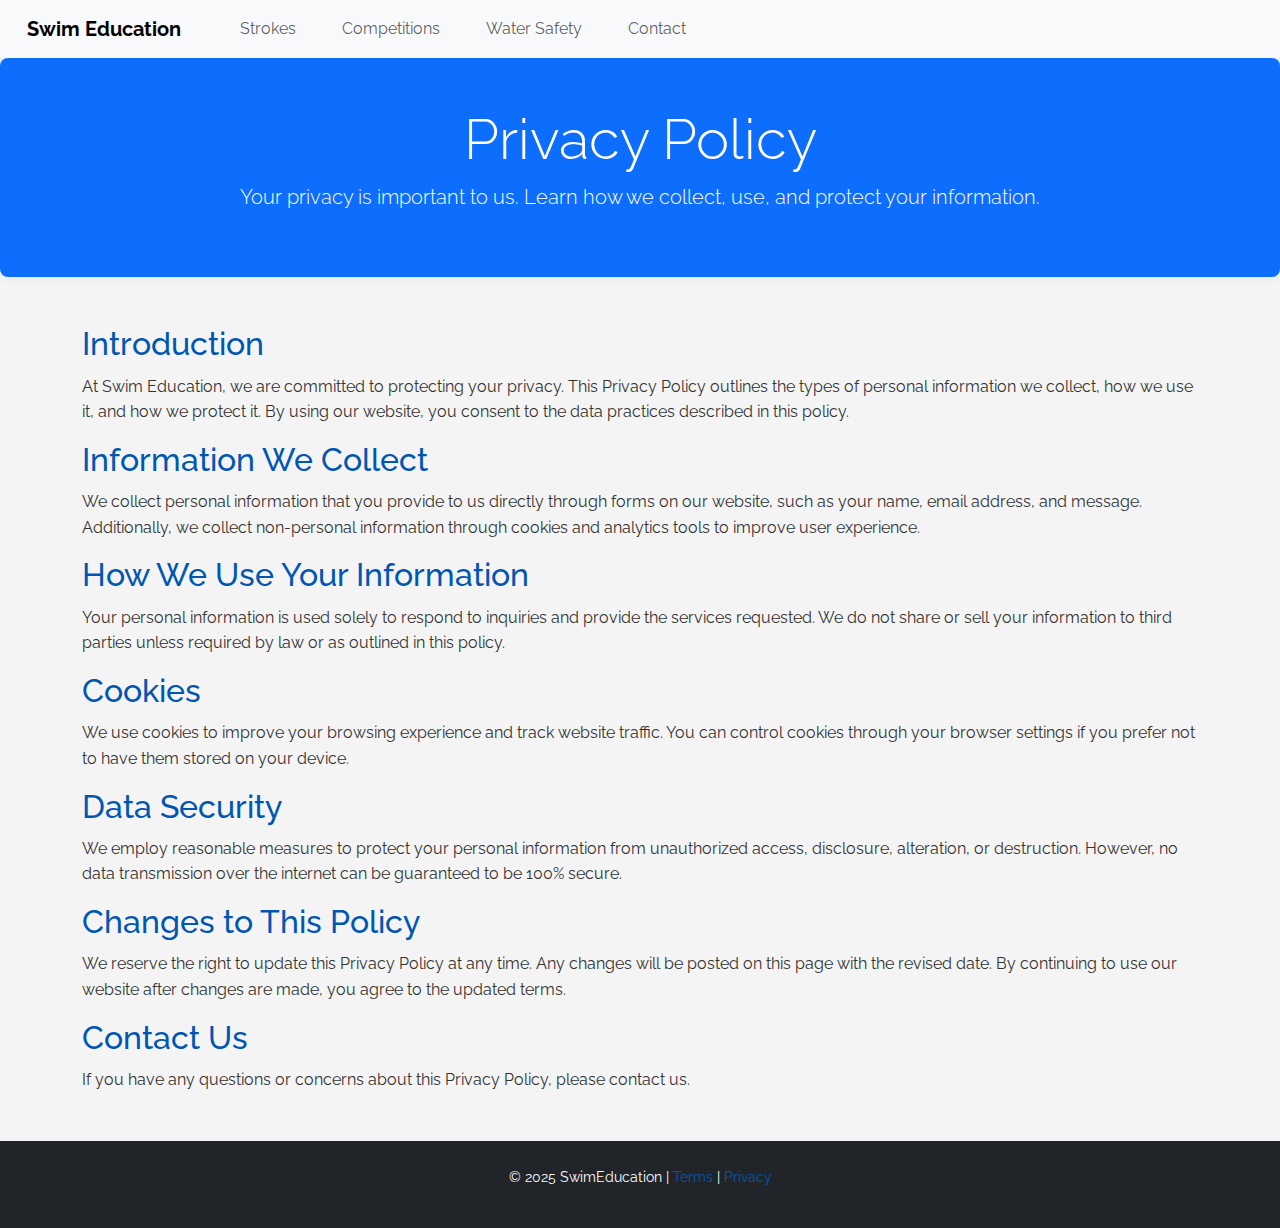
<file: privacy.html>
<!-- DEVELOPER: Victor Gutierrez, IS117-002, Spring 2025 -->
<!DOCTYPE html>
<html lang="en">
<head>
  <meta charset="UTF-8" />
  <meta name="viewport" content="width=device-width, initial-scale=1" />
  <title>Privacy Policy - Swim Education</title>

  <!-- Google Fonts -->
  <link href="https://fonts.googleapis.com/css2?family=Raleway:wght@400;700&display=swap" rel="stylesheet" />

  <!-- Bootstrap CSS -->
  <link href="https://cdn.jsdelivr.net/npm/bootstrap@5.3.0/dist/css/bootstrap.min.css" rel="stylesheet" />

  <!-- Custom CSS -->
  <link href="css/styles.css" rel="stylesheet" />
</head>
<body>

<!-- Navbar -->
<nav class="navbar navbar-expand-lg navbar-light bg-light">
  <div class="container-fluid">
    <a class="navbar-brand" href="index.html">Swim Education</a>
    <button class="navbar-toggler" type="button" data-bs-toggle="collapse" data-bs-target="#navbarNav">
      <span class="navbar-toggler-icon"></span>
    </button>
    <div class="collapse navbar-collapse" id="navbarNav">
      <ul class="navbar-nav">
        <li class="nav-item"><a class="nav-link" href="swimming-strokes.html">Strokes</a></li>
        <li class="nav-item"><a class="nav-link" href="competitions.html">Competitions</a></li>
        <li class="nav-item"><a class="nav-link" href="water-safety.html">Water Safety</a></li>
        <li class="nav-item"><a class="nav-link" href="contact.html">Contact</a></li>
      </ul>
    </div>
  </div>
</nav>

<!-- Hero Banner -->
<section class="bg-primary text-white text-center py-5">
  <div class="container">
    <h1 class="display-4">Privacy Policy</h1>
    <p class="lead">Your privacy is important to us. Learn how we collect, use, and protect your information.</p>
  </div>
</section>

<!-- Content Section -->
<div class="container my-5">
  <h2>Introduction</h2>
  <p>At Swim Education, we are committed to protecting your privacy. This Privacy Policy outlines the types of personal information we collect, how we use it, and how we protect it. By using our website, you consent to the data practices described in this policy.</p>

  <h2>Information We Collect</h2>
  <p>We collect personal information that you provide to us directly through forms on our website, such as your name, email address, and message. Additionally, we collect non-personal information through cookies and analytics tools to improve user experience.</p>

  <h2>How We Use Your Information</h2>
  <p>Your personal information is used solely to respond to inquiries and provide the services requested. We do not share or sell your information to third parties unless required by law or as outlined in this policy.</p>

  <h2>Cookies</h2>
  <p>We use cookies to improve your browsing experience and track website traffic. You can control cookies through your browser settings if you prefer not to have them stored on your device.</p>

  <h2>Data Security</h2>
  <p>We employ reasonable measures to protect your personal information from unauthorized access, disclosure, alteration, or destruction. However, no data transmission over the internet can be guaranteed to be 100% secure.</p>

  <h2>Changes to This Policy</h2>
  <p>We reserve the right to update this Privacy Policy at any time. Any changes will be posted on this page with the revised date. By continuing to use our website after changes are made, you agree to the updated terms.</p>

  <h2>Contact Us</h2>
  <p>If you have any questions or concerns about this Privacy Policy, please contact us.</p>
</div>

<!-- Footer -->
<footer class="bg-dark text-center p-4 mt-5">
  <p>&copy; 2025 SwimEducation | <a href="terms.html">Terms</a> | <a href="privacy.html">Privacy</a></p>
</footer>

<!-- Bootstrap JS -->
<script src="https://cdn.jsdelivr.net/npm/bootstrap@5.3.0/dist/js/bootstrap.bundle.min.js"></script>
</body>
</html>
</file>
<file: css/styles.css>
/* DEVELOPER: Victor Gutierrez, IS117-002, Spring 2025 */

/* General Styles */
body {
    font-family: 'Raleway', sans-serif;
    background-color: #f4f4f4;
    color: #333;
    margin: 0;
    padding: 0;
    line-height: 1.6;
}
.card {
  transition: transform 0.2s ease, box-shadow 0.2s ease;
}
.stroke-img {
     width: 100%;
    max-width: 800px;
    height: auto;
    display: block;
    margin: 20px auto;
    border-radius: 8px;
    box-shadow: 0 4px 10px rgba(0, 0, 0, 0.2);
}
.workout-section {
      border-bottom: 1px solid #ddd;
      padding: 1rem 0;
    }
    .workout-header {
      font-size: 1.25rem;
      font-weight: bold;
      cursor: pointer;
      display: flex;
      align-items: center;
      justify-content: space-between;
      transition: color 0.3s;
    }
    .workout-header:hover {
      color: #0d6efd;
    }
    .workout-description {
      padding-left: 1rem;
      padding-top: 0.5rem;
    }
.card:hover {
  transform: translateY(-5px);
  box-shadow: 0 6px 20px rgba(0, 0, 0, 0.15);
}


h2, h3 {
    color: #0056b3;
    margin-bottom: 10px;
}

h1 {
    color: #FFFFFF;
    font-size: 2.5rem;
}

h2 {
    font-size: 2rem;
}

h3 {
    font-size: 1.5rem;
}

/* Navigation Bar Styles */
nav {
    background-color: #0077b6;
    padding: 12px 0;
    text-align: center;
}

nav a {
    color: white;
    text-decoration: none;
    margin: 0 15px;
    font-weight: bold;
    font-size: 1.1rem;
}

nav a:hover {
    text-decoration: underline;
}

/* Header and Footer */
header, footer {
  font-family: 'Raleway', sans-serif;
    background-color: #0077b6;
    color: white;
    text-align: center;
    padding: 20px 0;
}

header p {
    font-size: 1.2rem;
    color: #ccc;
    margin: 10px auto;
    max-width: 800px;
}

/* Main Content Layout */
main {
    max-width: 1200px;
    margin: 20px auto;
    padding: 20px;
    background-color: white;
    border-radius: 8px;
    box-shadow: 0 4px 8px rgba(0, 0, 0, 0.1);
}

/* Section Styling */
section {
    margin-bottom: 30px;
    background-color: #ffffff;
    padding: 20px;
    border-radius: 8px;
    box-shadow: 0 0 10px rgba(0, 119, 182, 0.1);
}

ul {
    list-style-type: disc;
    margin-left: 20px;
}

/* Links Styling */
a {
    color: #0056b3;
    text-decoration: none;
}

a:hover {
    text-decoration: underline;
}

/* Footer */
footer {
    font-size: 0.9rem;
}
.card-img-top {
    width: 100%;
    max-width: 800px;
    height: auto;
    display: block;
    margin: 20px auto;
    border-radius: 8px;
    box-shadow: 0 4px 10px rgba(0, 0, 0, 0.2);
}
/* Mobile Responsiveness */
@media (max-width: 768px) {
    body {
        font-size: 14px;
    }

    nav a {
        display: block;
        margin: 10px 0;
    }

    header, footer {
        padding: 15px 0;
    }

    main {
        padding: 10px;
    }

    h1 {
        font-size: 2rem;
    }

    h2 {
        font-size: 1.5rem;
    }

    h3 {
        font-size: 1.2rem;
    }
}
</file>
